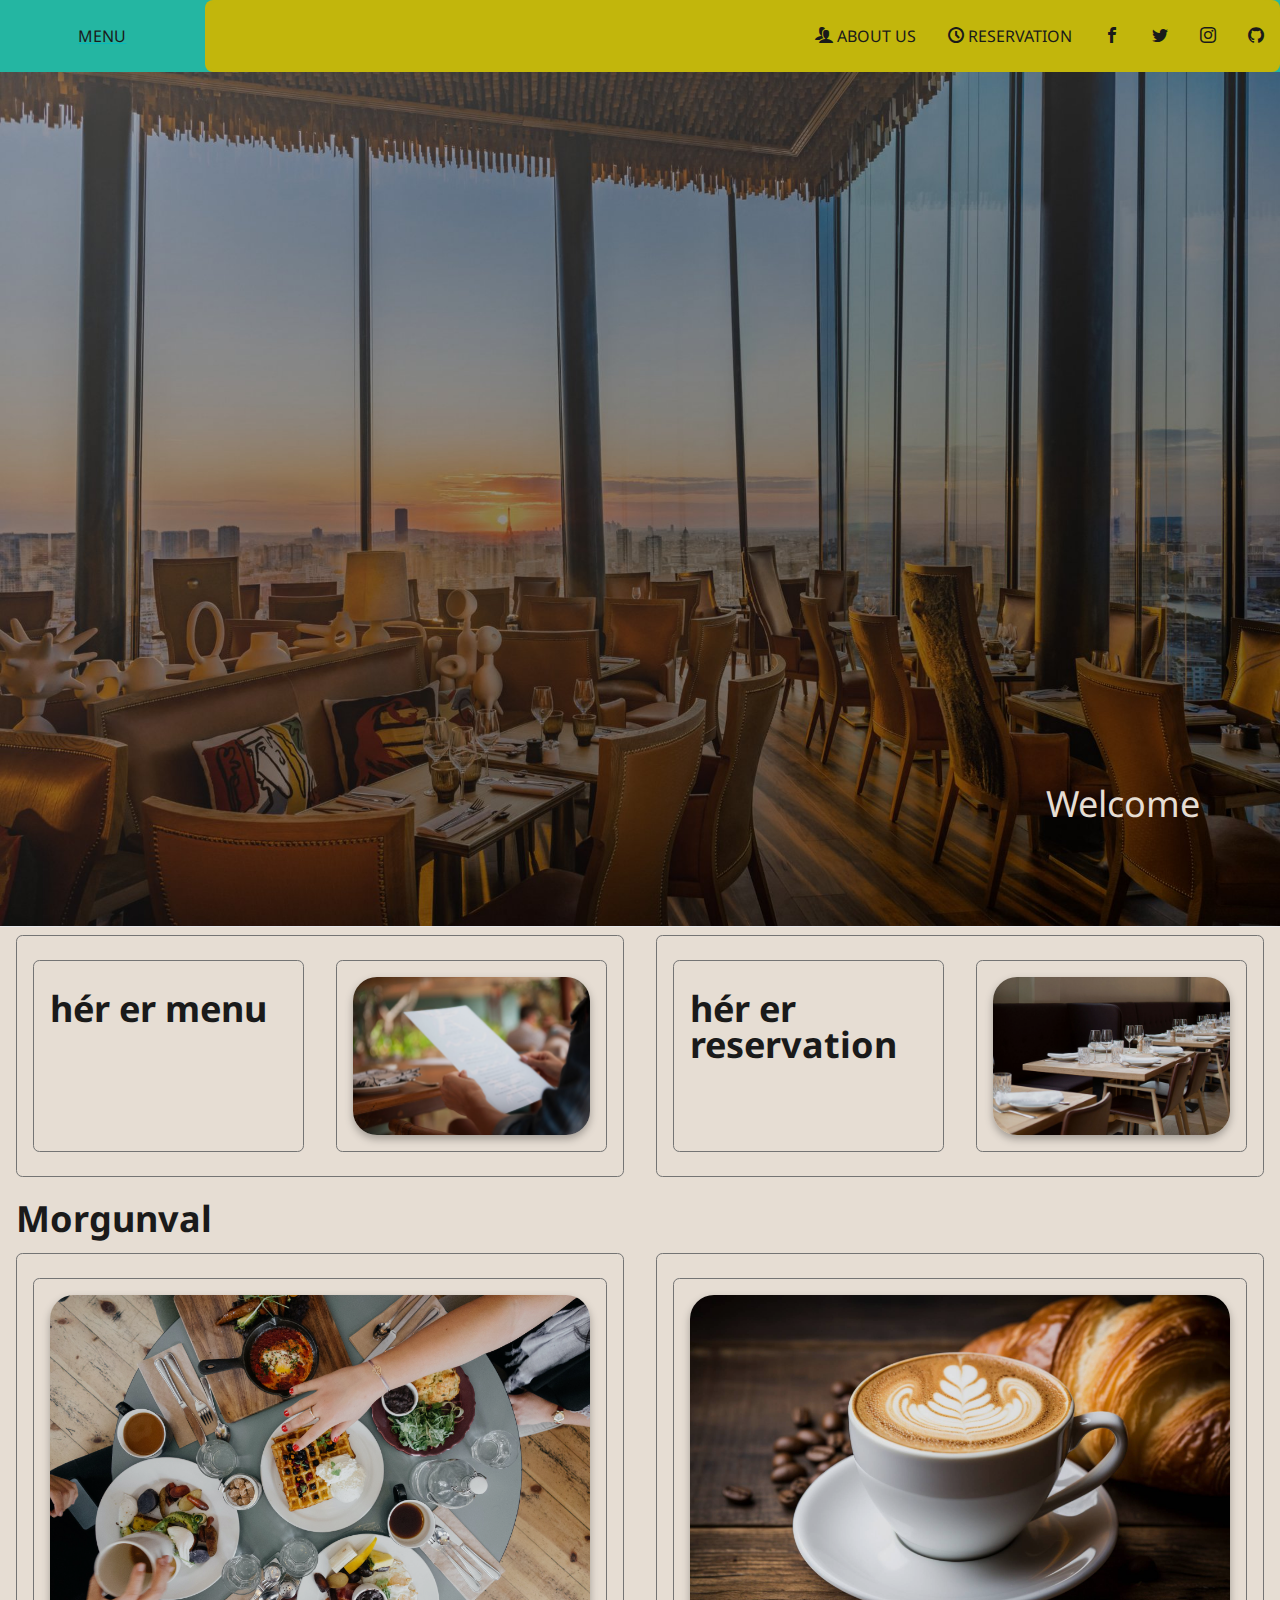
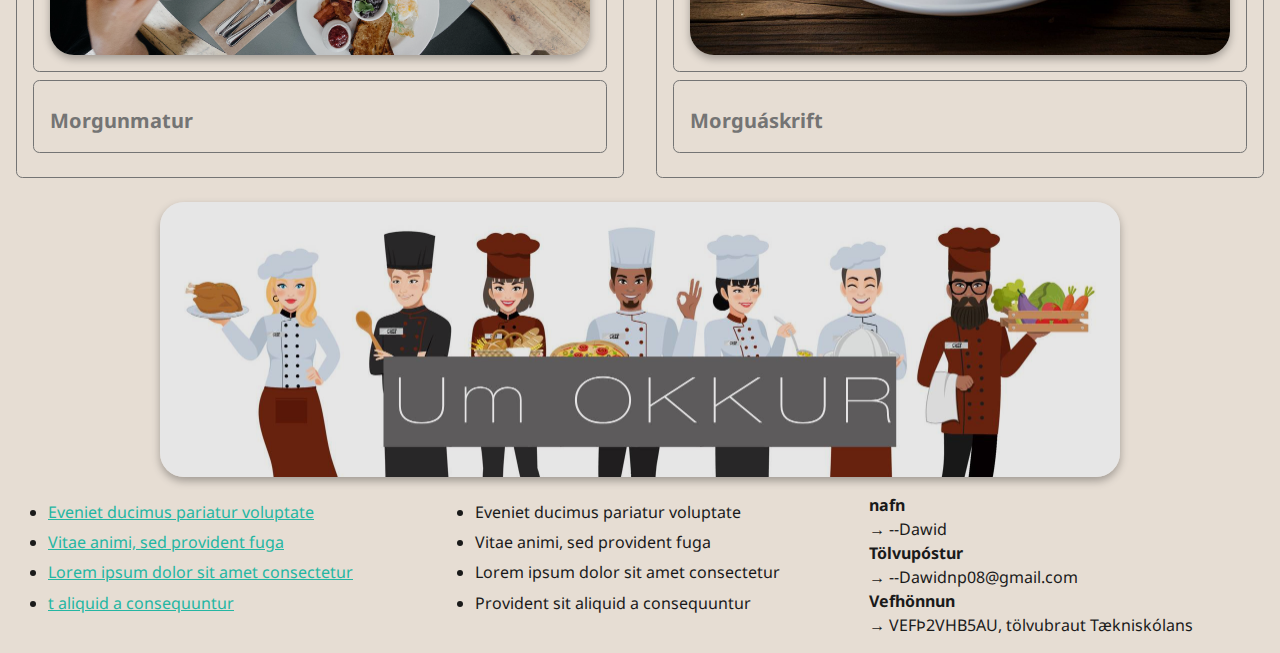
<file: index.html>
<!DOCTYPE html>
<html lang="is">
<head>
    <meta charset="UTF-8">
    <meta name="viewport" content="width=device-width, initial-scale=1.0">
    <meta name="description" content="HTML og CSS grunnur">
    <meta name="author" content="Dawid Norbert Piecha">
    <title>Verkefni 7 veitingastaður</title>
    <link rel="preconnect" href="https://fonts.googleapis.com">
    <link rel="preconnect" href="https://fonts.gstatic.com" crossorigin>
    <link href="https://fonts.googleapis.com/css2?family=Noto+Sans:ital,wght@0,200;0,400;0,600;0,800;1,200;1,400;1,600;1,800&display=swap" rel="stylesheet">
    <link rel="stylesheet" href="css/css_all/new.css">
    <link rel="stylesheet" href="css/css_all/grid.css">
    <link rel="stylesheet" href="css/css_all/custom.css">
    <link rel="stylesheet" href="css/css_all/table.css">
    <link rel="stylesheet" href="css/css_all/form.css">
    <link rel="stylesheet" href="css/css_all/popup.css">
    <link rel="stylesheet" href="css/css_all/spjallbox.css">
    <link rel="stylesheet" href="css/css_all/icon.css">
    <link rel="stylesheet" href="css/css_all/animation.css">
    <link rel="stylesheet" href="css/css_all/menu.css">
    <link rel="icon" type="image/svg" href="images/rwd-icon.svg">
    <link rel="stylesheet" href="css/css_index/mynd.css"> 
    <link rel="stylesheet" href="css/css_index/grid.css">
    <link rel="stylesheet" href="css/css_index/menu.css">
</head>
<body>
  <section class="menuBg">
    <a href="index.html"><p>Menu</p></a>
    <nav class="topnav">
      <input type="checkbox" id="toggle">
      <label for="toggle">&#9776;</label>
      <section class="topmenu">
          <a href="umokkur.html"><span class="icon-users"></span> ABOUT US</a>
          <a href="reservation.html"><span class="icon-clock"></span> RESERVATION</a>
          <section class="socialbutts">
            <a href="https://www.facebook.com/"><span class="icon-facebook"></span></a>
            <a href="https://x.com/"><span class="icon-twitter"></span></a>
            <a href="https://www.instagram.com/"><span class="icon-instagram"></span></a>
            <a href="https://github.com/Dazer210/lokavekefni"><span class="icon-github"></span></a>
          </section>
      </section>
    </nav>
  </section>
  <header class="background">
    <img src="images/TOO_restaurant_Panoramique_vue_Paris_Seine_Tour_Eiffel_2.jpg" alt="mynd" >
    <div >
      <div class="byrja">
        <h1 class="white">Welcome</h1>
      </div>
    </div>
  </header>
  <main>
    <section class="col-2 rammi container">
      <div class="menu col-2 container">
        <div>
          <h1>hér er menu</h1>
        </div>
          <div class="container">
            <a href="matur.html" class="image-container"><img src="images/GettyImages-498595639-5af91a31ba617700362b6c8c.jpg" alt="mynd" class="mynd zoom"></a>
          </div>
      </div>
      <div class="reservation col-2 container">
        <div>
          <h1>hér er reservation</h1>
        </div>
        <div class="container">
          <a href="reservation.html"><img src="images/table.jpg" alt="mynd" class="mynd zoom"></a>
        </div>
      </div>
    </section>
    <h1 class="container">Morgunval</h1>
    <section class="col-2 rammi container">
      <div class=" morgunmatur">
        <div>
          <a href="mogun_matur.html"><img src="images/Ipswich-Blog-1-.jpg" alt="mynd" class="mynd zoom"></a>
        </div>
        <div>
          <h4>Morgunmatur</h4>
        </div>
      </div>
      <div class=" morgunárskrift">
        <div>
          <a href="morgun_arskrift.html"><img src="images/busy-european-cafe-scene-with-latte-art-and-readin.jpg" alt="mynd" class="mynd zoom"></a>
        </div>
        <div>
          <h4>Morguáskrift</h4>
        </div>
      </div>
    </section >
    <section class="col-1 big_container">
        <div>
          <a href="umokkur.html"><img src="images/group-of-diverse-chef-team-international-cooking-worker-service-characters-standing-together-in-uniform-cartoon-character-vector.jpg" alt="chef" class="zoom mynd"></a>
        </div>
      </div>
    </section>
  </main>
  <footer class="container col-3">
    <nav>
      <ul>
        <li> <a href="#">Eveniet ducimus pariatur voluptate</li></a>
        <li><a href="#">Vitae animi, sed provident fuga</li></a>
        <li><a href="#">Lorem ipsum dolor sit amet consectetur</li></a>
        <li><a href="#">t aliquid a consequuntur</li></a>
      </ul>
    </nav>
    <nav>
      <ul>
        <li>Eveniet ducimus pariatur voluptate</li>
        <li>Vitae animi, sed provident fuga</li>
        <li>Lorem ipsum dolor sit amet consectetur</li>
        <li>Provident sit aliquid a consequuntur</li>
      </ul>
    </nav>
    <dl>              <!--Description list -->
      <dt>nafn</dt>
        <dd>--Dawid</dd>
      <dt>Tölvupóstur</dt>
        <dd>--Dawidnp08@gmail.com</dd>
      <dt>Vefhönnun</dt>
        <dd>VEFÞ2VHB5AU, tölvubraut Tækniskólans</dd>
    </dl>
</footer>
</body>
</html>
</file>
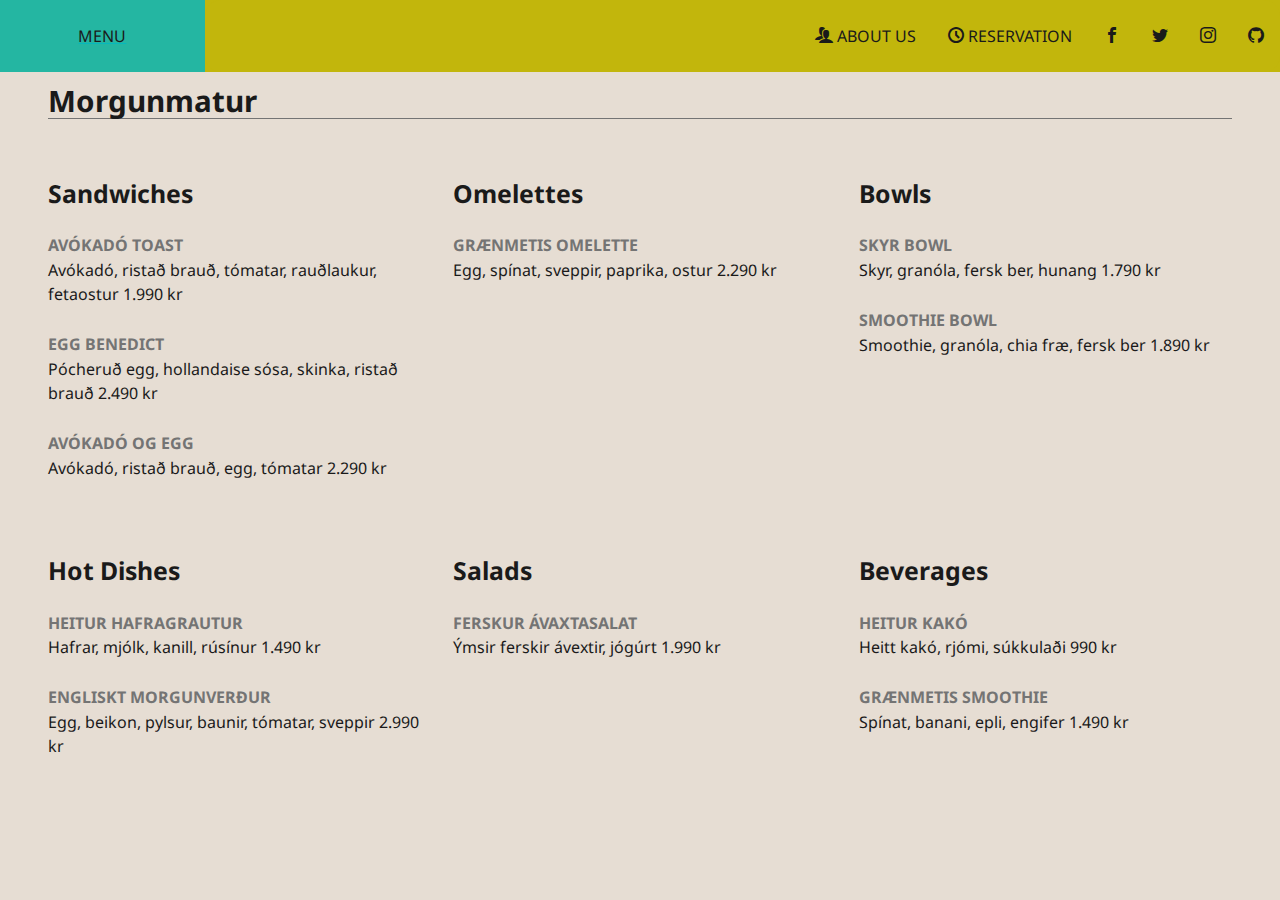
<file: mogun_matur.html>
<!DOCTYPE html>
<html lang="is">
<head>
    <meta charset="UTF-8">
    <meta name="viewport" content="width=device-width, initial-scale=1.0">
    <meta name="description" content="HTML og CSS grunnur">
    <meta name="author" content="Dawid Norbert Piecha">
    <title>Verkefni 7 veitingastaður</title>
    <link rel="preconnect" href="https://fonts.googleapis.com">
    <link rel="preconnect" href="https://fonts.gstatic.com" crossorigin>
    <link href="https://fonts.googleapis.com/css2?family=Noto+Sans:ital,wght@0,200;0,400;0,600;0,800;1,200;1,400;1,600;1,800&display=swap" rel="stylesheet">
    <link rel="stylesheet" href="css/css_all/new.css">
    <link rel="stylesheet" href="css/css_all/grid.css">
    <link rel="stylesheet" href="css/css_all/custom.css">
    <link rel="stylesheet" href="css/css_all/table.css">
    <link rel="stylesheet" href="css/css_all/form.css">
    <link rel="stylesheet" href="css/css_all/popup.css">
    <link rel="stylesheet" href="css/css_all/spjallbox.css">
    <link rel="stylesheet" href="css/css_all/icon.css">
    <link rel="icon" type="image/svg" href="images/rwd-icon.svg">
    <link rel="stylesheet" href="css/css_all/animation.css">
    <link rel="stylesheet" href="css/css_all/menu.css">
    <link rel="stylesheet" href="css/css_morgun-matur/grid.css">
</head>
<body>
  <section class="menuBg">
    <a href="index.html"><p>Menu</p></a>
    <nav class="topnav">
      <input type="checkbox" id="toggle">
      <label for="toggle">&#9776;</label>
      <section class="topmenu">
        <a href="umokkur.html"><span class="icon-users"></span> ABOUT US</a>
        <a href="reservation.html"><span class="icon-clock"></span> RESERVATION</a>
        <section class="socialbutts">
          <a href="https://www.facebook.com/"><span class="icon-facebook"></span></a>
          <a href="https://x.com/"><span class="icon-twitter"></span></a>
          <a href="https://www.instagram.com/"><span class="icon-instagram"></span></a>
          <a href="https://github.com/Dazer210/lokavekefni"><span class="icon-github"></span></a>
          </section>
      </section>
    </nav>
  </section>
  <main>
    <h2>Morgunmatur</h2>
    <section class="col-3">
      <div>
        <h3>Sandwiches</h3>
        <p>
          <h5>AVÓKADÓ TOAST</h5>
          Avókadó, ristað brauð, tómatar, rauðlaukur, fetaostur
          1.990 kr
        </p>
        <p>
          <h5>EGG BENEDICT</h5>
          Pócheruð egg, hollandaise sósa, skinka, ristað brauð
          2.490 kr
        </p>
        <p>
          <h5>AVÓKADÓ OG EGG</h5>
          Avókadó, ristað brauð, egg, tómatar
          2.290 kr
        </p>
      </div>
      <div>
        <h3>Omelettes</h3>
        <p>
          <h5>GRÆNMETIS OMELETTE</h5>
          Egg, spínat, sveppir, paprika, ostur
          2.290 kr
        </p>
      </div>
      <div>
        <h3>Bowls</h3>
        <p>
          <h5>SKYR BOWL</h5>
          Skyr, granóla, fersk ber, hunang
          1.790 kr
        </p>
        <p>
          <h5>SMOOTHIE BOWL</h5>
          Smoothie, granóla, chia fræ, fersk ber
          1.890 kr
        </p>
      </div>
    </section>
    <section class="col-3">
      <div>
        <h3>Hot Dishes</h3>
        <p>
          <h5>HEITUR HAFRAGRAUTUR</h5>
          Hafrar, mjólk, kanill, rúsínur
          1.490 kr
        </p>
        <p>
          <h5>ENGLISKT MORGUNVERÐUR</h5>
          Egg, beikon, pylsur, baunir, tómatar, sveppir
          2.990 kr
        </p>
      </div>
      <div>
        <h3>Salads</h3>
        <p>
          <h5>FERSKUR ÁVAXTASALAT</h5>
          Ýmsir ferskir ávextir, jógúrt
          1.990 kr
        </p>
      </div>
      <div>
        <h3>Beverages</h3>
        <p>
          <h5>HEITUR KAKÓ</h5>
          Heitt kakó, rjómi, súkkulaði
          990 kr
        </p>
        <p>
          <h5>GRÆNMETIS SMOOTHIE</h5>
          Spínat, banani, epli, engifer
          1.490 kr
        </p>
      </div>
    </section>
  </main>
</body>
</html>
</file>
<file: css/css_all/new.css>
:root {
	--nc-font-sans: 'Noto Sans', sans-serif; /*leturgerð sótt af fonts.google.com */
	/*--nc-font-sans: 'Inter', -apple-system, BlinkMacSystemFont, 'Segoe UI', Roboto, Oxygen, Ubuntu, Cantarell, 'Open Sans', 'Helvetica Neue', sans-serif, "Apple Color Emoji", "Segoe UI Emoji", "Segoe UI Symbol";*/
	--nc-font-mono: Consolas, monaco, 'Ubuntu Mono', 'Liberation Mono', 'Courier New', Courier, monospace;

	/* Light theme */
	--nc-tx-1: #747474;	/* H1-H6 */
	--nc-tx-2: #1A1A1A;	/* Body text */
	--nc-tx-3: #e6ddd3;	/* aditional for title*/
	--nc-bg-1: #e6ddd3; 	/* Bakgrunnur 1 */
	--nc-bg-2: #65aaaf;	/* Bakgrunnur 2 */
	--nc-bg-3: #E5E7EB;	/* Bakgrunnur 3 (border line form, ofl)*/
	--nc-lk-1: rgb(36, 182, 162);;	/* A tengill (link) */
	--nc-lk-2: rgb(5, 184, 188);;	/* A tengill (hover) */
	--nc-lk-tx: #000000;	/* Button + input type */
	--nc-ac-1: #79FFE1;	/* Bakgrunnur selection + mark */
	--nc-ac-tx: #0C4047;	/* Selection + mark*/
	--blue-bg: rgb(0, 180, 183);
	--yellow-bg: #c2b60c;
	--trans50-bg: rgb(255,255,255, .5) ;
	--red-bg: rgb(255 79 105);

	/* Dark theme */
	--nc-d-tx-1: #ffffff;
	--nc-d-tx-2: #eeeeee;
	--nc-d-bg-1: #4b4b4b;
	--nc-d-bg-2: #424242;
	--nc-d-bg-3: #333333;
	--nc-d-lk-1: rgb(6, 113, 115);
	--nc-d-lk-2: rgb(6, 130, 132);
	--nc-d-lk-tx: #000000;
	--nc-d-ac-1: #7928CA;
	--nc-d-ac-tx: #FFFFFF;
	--blue-d-bg: rgb(0, 109, 211);
	--yellow-d-bg: #9a9a00;
	--trans-50-d-bg: rgb(0,0,0, .5) ;
}

@media (prefers-color-scheme: dark) {
	:root {
		--nc-tx-1: var(--nc-d-tx-1);
		--nc-tx-2: var(--nc-d-tx-2);
		--nc-tx-3: var(--nc-d-tx-2);
		--nc-bg-1: var(--nc-d-bg-1);
		--nc-bg-2: var(--nc-d-bg-2);
		--nc-bg-3: var(--nc-d-bg-3);
		--nc-lk-1: var(--nc-d-lk-1);
		--nc-lk-2: var(--nc-d-lk-2);
		--nc-lk-tx: var(--nc--dlk-tx);
		--nc-ac-1: var(--nc-d-ac-1);
		--nc-ac-tx: var(--nc--dac-tx);
		--blue-bg: var(--blue-d-bg);
		--yellow-bg: var(--yellow-d-bg);
		--trans50-bg:var(--trans-50-d-bg)
	}
}

* {
	/* Reset margins and padding */
	margin: 0;
	padding: 0;
}

address,
area,
article,
aside,
audio,
blockquote,
datalist,
details,
dl,
fieldset,
figure,
form,
input,
iframe,
img,
meter,
nav,
ol,
optgroup,
option,
output,
p,
pre,
progress,
ruby,
section,
table,
textarea,
ul,
video {
	/* Margins for most elements */
	margin-bottom: 1rem;
}

html,input,select,button {
	/* Set body font family and some finicky elements */
	font-family: var(--nc-font-sans);
}

body {
	/* Center body in page 
	margin: 0 auto;
	max-width: 750px;
	padding: 2rem;
	border-radius: 6px;
	overflow-x: hidden;
	word-break: break-word;
	overflow-wrap: break-word;*/
	background: var(--nc-bg-1);

	/* Main body text */
	color: var(--nc-tx-2);
	font-size: 1rem;
	line-height: 1.5;
}

::selection {
	/* Set background color for selected text */
	background: var(--nc-ac-1);
	color: var(--nc-ac-tx);
}
h1.white {
	color: var(--nc-tx-3);
}
h1,h2,h3,h4,h5,h6 {
	line-height: 1;
	color: var(--nc-tx-1);
	padding-top: .875rem;
}

h1,
h2,
h3 {
	color: var(--nc-tx-2);
	padding-bottom: 2px;
	margin-bottom: 8px;
	/*border-bottom: 1px solid var(--nc-bg-2);*/
}

h4,
h5,
h6 {
	margin-bottom: .3rem;
}

h1 {
	font-size: 2.25rem;
}

h2 {
	font-size: 1.85rem;
}

h3 {
	font-size: 1.55rem;
}

h4 {
	font-size: 1.25rem;
}

h5 {
	font-size: 1rem; /* ath */
}

h6 {
	font-size: .875rem;
}

a {
	color: var(--nc-lk-1);
}

a:hover {
	color: var(--nc-lk-2);
}

abbr:hover {
	/* Set the '?' cursor while hovering an abbreviation */
	cursor: help;
}

blockquote {
	padding: 1.5rem;
	background: var(--nc-bg-2);
	border-left: 5px solid var(--nc-bg-3);
}

abbr {
	cursor: help;
}

blockquote *:last-child {
	padding-bottom: 0;
	margin-bottom: 0;
}





a img {
	margin-bottom: 0px;
}

code,
pre,
kbd,
samp {
	/* Set the font family for monospaced elements */
	font-family: var(--nc-font-mono);
}

code,
samp,
kbd,
pre {
	/* The main preformatted style. This is changed slightly across different cases. */
	background: var(--nc-bg-2);
	border: 1px solid var(--nc-bg-3);
	border-radius: 4px;
	padding: 3px 6px;
	/* ↓ font-size is relative to containing element, so it scales for titles*/
	font-size: 0.9em;
}

kbd {
	/* Makes the kbd element look like a keyboard key */
	border-bottom: 3px solid var(--nc-bg-3);
}

pre {
	padding: 1rem 1.4rem;
	max-width: 100%;
	overflow: auto;
}

pre code {
	/* When <code> is in a <pre>, reset it's formatting to blend in */
	background: inherit;
	font-size: inherit;
	color: inherit;
	border: 0;
	padding: 0;
	margin: 0;
}

code pre {
	/* When <pre> is in a <code>, reset it's formatting to blend in */
	display: inline;
	background: inherit;
	font-size: inherit;
	color: inherit;
	border: 0;
	padding: 0;
	margin: 0;
}

details {
	/* Make the <details> look more "clickable" */
	padding: .6rem 1rem;
	background: var(--nc-bg-2);
	border: 1px solid var(--nc-bg-3);
	border-radius: 4px;
}

summary {
	/* Makes the <summary> look more like a "clickable" link with the pointer cursor */
	cursor: pointer;
	font-weight: bold;
}

details[open] {
	/* Adjust the <details> padding while open */
	padding-bottom: .75rem;
}

details[open] summary {
	/* Adjust the <details> padding while open */
	margin-bottom: 6px;
}

details[open]>*:last-child {
	/* Resets the bottom margin of the last element in the <details> while <details> is opened. This prevents double margins/paddings. */
	margin-bottom: 0;
}

dt {
	font-weight: bold;
}

dd::before {
	/* Add an arrow to data table definitions */
	content: '→ ';
}

hr {
	/* Reset the border of the <hr> separator, then set a better line */
	border: 0;
	border-bottom: 1px solid var(--nc-bg-3);
	margin: 1rem auto;
}



table {
	/* border-collapse sets the table's elements to share borders, rather than floating as separate "boxes". */
	border-collapse: collapse;
	width: 100%
}

td,
th {
	border: 1px solid var(--nc-bg-3);
	text-align: left;
	padding: .5rem;
}

th {
	background: var(--nc-bg-2);
}

tr:nth-child(even) {
	/* Set every other cell slightly darker. Improves readability. */
	background: var(--nc-bg-2);
}

table caption {
	font-weight: bold;
	margin-bottom: .5rem;
}

textarea {
	/* Don't let the <textarea> extend off the screen naturally or when dragged by the user */
	max-width: 100%;
}

ol,
ul {
	/* Replace the browser default padding */
	padding-left: 2rem;
}

li {
	margin-top: .4rem;
}

ul ul,
ol ul,
ul ol,
ol ol {
	margin-bottom: 0;
}

mark {
	padding: 3px 6px;
	background: var(--nc-ac-1);
	color: var(--nc-ac-tx);
}



img {
	max-width: 100%;
}
</file>
<file: css/css_all/grid.css>
.container,
.container footer{
    padding: 0 1rem;
}

.col-1, 
.col-2,
.col-3,
.col-4,
.col-5,
.col-6{
    display: grid;
}

.rammi div {
    border: 1px solid var(--nc-tx-1);
    padding: 1rem;
    margin: .5rem 0 ;
    border-radius: .4rem;
}

@media screen and (min-width:48rem) {
    .container{
        padding: 0 1rem;
    }
    .col-2,
    .col-4,
    .col-6 {
        grid-template-columns: 1fr 1fr;
        gap: 1rem;
    }
    .col-3 {
        grid-template-columns: repeat(3, 1fr);
        gap: 1rem;
    }
}
@media screen and (min-width:60rem) {
    .col-2,
    .col-3{
        gap: 2rem;
    }
    .col-4 {
        grid-template-columns: repeat(4, 1fr);
        gap: 2rem;
    }
    .col-5 {
        grid-template-columns: repeat(5, 1fr);
        gap: 2rem;
    }
    .col-6 {
        grid-template-columns: repeat(6, 1fr);
        gap: 2rem;
    }
}
@media screen and (min-width:80rem) {
    container{
        max-width: 80rem
    }
}
@media screen and (min-width:100rem) {
    
}
</file>
<file: css/css_all/custom.css>
.bannerBg{
    background-color: var(--blue-bg);
}
.logo {
    margin: auto;

}
center,
.value {
    text-align: center;
}
.value h1 {
    background: var(--yellow-bg);
    width: 100px;
    height: 80px;
    border-radius: 50%;
    display: flex;
    align-items: center;
    justify-content: center;  
    font-weight: bold; 
    margin: 20px auto; 
    color: #FFFFFF; 
}

header h1 {
    font-weight: 400;
    text-align: right;
}
header {
	background: var(--nc-bg-1);
	border-bottom: 1px solid var(--nc-bg-3);

}

header h1,
header h2,
header h3 {
	padding-bottom: 0;
	border-bottom: 0;
}

header > *:first-child {
	margin-bottom: 0rem;
    padding-bottom: 0rem;
}

header > *:last-child {
	margin-bottom: 0;
    padding-bottom: 9rem;
}

.headerlogo {
    margin: auto;
    text-align: center;
}
.logo {
    font-size:4rem;
    margin: auto;
    padding-top: 5rem;
    color: var(--red-bg);
}
@media screen and (min-width:60rem){
    header > *:first-child {
        margin-bottom: auto;
    }    
}
@media screen and (min-width:80rem){
    header > *:first-child {
        margin-bottom: auto;
    }   
    header > *:last-child {
        margin-bottom: -3rem;
    }
}
</file>
<file: css/css_all/table.css>
table {
	/* border-collapse sets the table's elements to share borders, rather than floating as separate "boxes". */
	border-collapse: collapse;
	width: 100%
}

td,
th {
	border: 1px solid var(--nc-bg-3);
	text-align: left;
	padding: .5rem;
}

th {
	background: var(--nc-bg-2);
}

tr:nth-child(even) {
	/* Set every other cell slightly darker. Improves readability. */
	background: var(--trans50-bg);
}

table caption {
	font-weight: bold;
	margin: 1rem 0 .5rem 0;
}

textarea {
    max-width: 100%;
}
tfoot tr{
  width: 100%;
}
tfoot th{
  min-width: 3rem;
  text-align: center;
}
table button{
  border-color: var(--yellow-bg);
}
@media screen and (max-width: 600px) {
    table thead {
      border: none;
      clip: rect(0 0 0 0);
      height: 1px;
      margin: -1px;
      overflow: hidden;
      padding: 0;
      position: absolute;
      width: 1px;
    }
    
    table tr {
      border-bottom: 3px solid #ddd;
      display: block;
    }
    
    table td {
      border-bottom: 1px solid #ddd;
      display: block;
      text-align: right;
    }
    
    table td::before {
      content: attr(data-label);
      float: left;
      font-weight: 600;
    }
  }
</file>
<file: css/css_all/popup.css>
.overlay {
    position: fixed;
    top: 0;
    bottom: 0;
    left: 0;
    right: 0;
    background: rgba(0, 0, 0, 0.7);
    transition: opacity 500ms;
    visibility: hidden;
    opacity: 0;
  }
 .overlay:target {
    visibility: visible;
    opacity: 1;
    z-index: 9;
  }
 .popup {
    top: 8rem;
    margin: 2rem auto;
    padding: 1.5rem;
    background: var(--nc-bg-1);
    border-radius: 5px;
    max-width: 37.5rem;
    position: relative;
    transition: all 5s ease-in-out;
    
  }
  
 .popup .close {
    position: absolute;
    top: 20px;
    right: 30px;
    transition: all 200ms;
    font-size: 2rem;
    font-weight: bold;
    text-decoration: none;
    color: var(--red-bg);
 }
 .popup .close:hover {
    color: #06D85F;
 }
 .popup .content {
    overflow: auto;
 }
  
 @media screen and (min-width: 37.5rem){
    .popup{
      margin: 2rem auto;
    }
 }
</file>
<file: css/css_all/spjallbox.css>
.lowfooter{
    margin: 0;
}
#toggle2{
    display: none;
}
.lowchat{
    margin: 1rem;
    position: fixed;
    width: 70%;
    bottom: 2rem;
    right: -80rem;
    z-index: 9;
    transition: all .5s ease;
    background-color: var(--nc-lk-1);
    border-radius: 1rem;
}
.lowfooter a{
    display: block;
    text-align: center;
    padding: .5rem 1rem;
    text-decoration: none;
    color: var(--nc-tx-2);
    border-bottom: 1px solid var(--nc-lk-1);
}
.lowfooter label:hover,
.lowfooter label:active{
    background-color: var(--red-bg);
} 
.lowfooter label{
    position: fixed;
    bottom: 1rem;
    right: 1rem;
    
    border: 1px solid var(--nc-tx-2);
    border-radius: .2rem;
    border-radius: 50%;
    width: 40px;
    height: 40px;
    display: flex;
    align-items: center;
    justify-content: center;
    background: var(--yellow-bg);
    
}
#toggle2:checked ~ .lowchat{
    right: 1.5rem;
    transition: all .5s ease;
}
.spjall{
    margin: 1rem;
	padding: 2rem;
	border: 1px solid var(--nc-bg-3);
	border-radius: 4px;
}
@media screen and (min-width:60rem) {
    .lowchat{
        width: 30%;
    }
}
@media screen and (max-width:80rem) {
    .lowchat{
        width: 55%;
    }
}
</file>
<file: css/css_all/icon.css>
@font-face {
  font-family: 'icomoon';
  src:  url('fonts/icomoon.eot?ospt5r');
  src:  url('fonts/icomoon.eot?ospt5r#iefix') format('embedded-opentype'),
    url('fonts/icomoon.ttf?ospt5r') format('truetype'),
    url('fonts/icomoon.woff?ospt5r') format('woff'),
    url('fonts/icomoon.svg?ospt5r#icomoon') format('svg');
  font-weight: normal;
  font-style: normal;
  font-display: block;
}

[class^="icon-"], [class*=" icon-"] {
  
  font-family: 'icomoon' !important;
  
  font-style: normal;
  font-weight: normal;
  font-variant: normal;
  text-transform: none;
  line-height: 1;

  /* Better Font Rendering =========== */
  -webkit-font-smoothing: antialiased;
  -moz-osx-font-smoothing: grayscale;
}

.icon-LOGO:before {
  content: "\e903";
}
.icon-alien-svgrepo-com:before {
  content: "\e901";
}
.icon-alien-svgrepo-com1:before {
  content: "\e902";
}
.icon-home:before {
  content: "\e900";
}
.icon-file-picture:before {
  content: "\e927";
}
.icon-folder-download:before {
  content: "\e933";
}
.icon-folder-upload:before {
  content: "\e934";
}
.icon-price-tag:before {
  content: "\e935";
}
.icon-coin-euro:before {
  content: "\e93c";
}
.icon-envelop:before {
  content: "\e945";
}
.icon-location:before {
  content: "\e947";
}
.icon-clock:before {
  content: "\e94e";
}
.icon-bubbles:before {
  content: "\e96c";
}
.icon-users:before {
  content: "\e972";
}
.icon-enlarge2:before {
  content: "\e98b";
}
.icon-shrink2:before {
  content: "\e98c";
}
.icon-lock:before {
  content: "\e98f";
}
.icon-unlocked:before {
  content: "\e990";
}
.icon-airplane:before {
  content: "\e9af";
}
.icon-sphere:before {
  content: "\e9c9";
}
.icon-earth:before {
  content: "\e9ca";
}
.icon-play3:before {
  content: "\ea1c";
}
.icon-pause2:before {
  content: "\ea1d";
}
.icon-mail3:before {
  content: "\ea85";
}
.icon-facebook:before {
  content: "\ea90";
}
.icon-instagram:before {
  content: "\ea92";
}
.icon-twitter:before {
  content: "\ea96";
}
.icon-youtube:before {
  content: "\ea9d";
}
.icon-github:before {
  content: "\eab0";
}
.icon-tux:before {
  content: "\eabd";
}
</file>
<file: css/css_all/animation.css>
@-webkit-keyframes bounce {
    from,
    20%,
    53%,
    to {
      -webkit-animation-timing-function: cubic-bezier(0.215, 0.61, 0.355, 1);
      animation-timing-function: cubic-bezier(0.215, 0.61, 0.355, 1);
      -webkit-transform: translate3d(0, 0, 0);
      transform: translate3d(0, 0, 0);
    }
  
    40%,
    43% {
      -webkit-animation-timing-function: cubic-bezier(0.755, 0.05, 0.855, 0.06);
      animation-timing-function: cubic-bezier(0.755, 0.05, 0.855, 0.06);
      -webkit-transform: translate3d(0, -30px, 0) scaleY(1.1);
      transform: translate3d(0, -30px, 0) scaleY(1.1);
    }
  
    70% {
      -webkit-animation-timing-function: cubic-bezier(0.755, 0.05, 0.855, 0.06);
      animation-timing-function: cubic-bezier(0.755, 0.05, 0.855, 0.06);
      -webkit-transform: translate3d(0, -15px, 0) scaleY(1.05);
      transform: translate3d(0, -15px, 0) scaleY(1.05);
    }
  
    80% {
      -webkit-transition-timing-function: cubic-bezier(0.215, 0.61, 0.355, 1);
      transition-timing-function: cubic-bezier(0.215, 0.61, 0.355, 1);
      -webkit-transform: translate3d(0, 0, 0) scaleY(0.95);
      transform: translate3d(0, 0, 0) scaleY(0.95);
    }
  
    90% {
      -webkit-transform: translate3d(0, -4px, 0) scaleY(1.02);
      transform: translate3d(0, -4px, 0) scaleY(1.02);
    } 
  }
  @keyframes bounce {
    from,
    20%,
    53%,
    to {
      -webkit-animation-timing-function: cubic-bezier(0.215, 0.61, 0.355, 1);
      animation-timing-function: cubic-bezier(0.215, 0.61, 0.355, 1);
      -webkit-transform: translate3d(0, 0, 0);
      transform: translate3d(0, 0, 0);
    }
  
    40%,
    43% {
      -webkit-animation-timing-function: cubic-bezier(0.755, 0.05, 0.855, 0.06);
      animation-timing-function: cubic-bezier(0.755, 0.05, 0.855, 0.06);
      -webkit-transform: translate3d(0, -30px, 0) scaleY(1.1);
      transform: translate3d(0, -30px, 0) scaleY(1.1);
    }
  
    70% {
      -webkit-animation-timing-function: cubic-bezier(0.755, 0.05, 0.855, 0.06);
      animation-timing-function: cubic-bezier(0.755, 0.05, 0.855, 0.06);
      -webkit-transform: translate3d(0, -15px, 0) scaleY(1.05);
      transform: translate3d(0, -15px, 0) scaleY(1.05);
    }
  
    80% {
      -webkit-transition-timing-function: cubic-bezier(0.215, 0.61, 0.355, 1);
      transition-timing-function: cubic-bezier(0.215, 0.61, 0.355, 1);
      -webkit-transform: translate3d(0, 0, 0) scaleY(0.95);
      transform: translate3d(0, 0, 0) scaleY(0.95);
    }
  
    90% {
      -webkit-transform: translate3d(0, -4px, 0) scaleY(1.02);
      transform: translate3d(0, -4px, 0) scaleY(1.02);
    }
  }
  .animate__bounce {
    -webkit-animation-name: bounce;
    animation-name: bounce;
    -webkit-transform-origin: center bottom;
    transform-origin: center bottom;
    animation-duration: 1s;
    animation-delay: 1s;
    animation-iteration-count: 2;
  }
/*----------Flash-----------------*/
  .animate__flash {
    -webkit-animation-name: flash;
    animation-name: flash;
  }
  /* originally authored by Nick Pettit - https://github.com/nickpettit/glide */
  @-webkit-keyframes pulse {
    from {
      -webkit-transform: scale3d(1, 1, 1);
      transform: scale3d(1, 1, 1);
    }
  
    50% {
      -webkit-transform: scale3d(1.05, 1.05, 1.05);
      transform: scale3d(1.05, 1.05, 1.05);
    }
  
    to {
      -webkit-transform: scale3d(1, 1, 1);
      transform: scale3d(1, 1, 1);
    }
  }
  @keyframes pulse {
    from {
      -webkit-transform: scale3d(1, 1, 1);
      transform: scale3d(1, 1, 1);
    }
  
    50% {
      -webkit-transform: scale3d(1.05, 1.05, 1.05);
      transform: scale3d(1.05, 1.05, 1.05);
    }
  
    to {
      -webkit-transform: scale3d(1, 1, 1);
      transform: scale3d(1, 1, 1);
    }
  }
  .animate__pulse {
    -webkit-animation-name: pulse;
    animation-name: pulse;
    -webkit-animation-timing-function: ease-in-out;
    animation-timing-function: ease-in-out;
    animation-duration: 1s;
    animation-delay: 10s;
    animation-iteration-count: 2;
  }
  /*----------lightspeedinRight-----------------*/
  @-webkit-keyframes lightSpeedInRight {
    from {
      -webkit-transform: translate3d(100%, 0, 0) skewX(-30deg);
      transform: translate3d(100%, 0, 0) skewX(-30deg);
      opacity: 0;
    }
  
    60% {
      -webkit-transform: skewX(20deg);
      transform: skewX(20deg);
      opacity: 1;
    }
  
    80% {
      -webkit-transform: skewX(-5deg);
      transform: skewX(-5deg);
    }
  
    to {
      -webkit-transform: translate3d(0, 0, 0);
      transform: translate3d(0, 0, 0);
    }
  }
  @keyframes lightSpeedInRight {
    from {
      -webkit-transform: translate3d(100%, 0, 0) skewX(-30deg);
      transform: translate3d(100%, 0, 0) skewX(-30deg);
      opacity: 0;
    }
  
    60% {
      -webkit-transform: skewX(20deg);
      transform: skewX(20deg);
      opacity: 1;
    }
  
    80% {
      -webkit-transform: skewX(-5deg);
      transform: skewX(-5deg);
    }
  
    to {
      -webkit-transform: translate3d(0, 0, 0);
      transform: translate3d(0, 0, 0);
    }
  }
  .animate__lightSpeedInRight {
    -webkit-animation-name: lightSpeedInRight;
    animation-name: lightSpeedInRight;
    -webkit-animation-timing-function: ease-out;
    animation-timing-function: ease-out;
    animation-duration: 1s;
    animation-delay: .3s;
    animation-iteration-count: 1;
  }
  @-webkit-keyframes shakeX {
    from,
    to {
      -webkit-transform: translate3d(0, 0, 0);
      transform: translate3d(0, 0, 0);
    }
  
    10%,
    30%,
    50%,
    70%,
    90% {
      -webkit-transform: translate3d(-10px, 0, 0);
      transform: translate3d(-10px, 0, 0);
    }
  
    20%,
    40%,
    60%,
    80% {
      -webkit-transform: translate3d(10px, 0, 0);
      transform: translate3d(10px, 0, 0);
    }
  }
  @keyframes shakeX {
    from,
    to {
      -webkit-transform: translate3d(0, 0, 0);
      transform: translate3d(0, 0, 0);
    }
  
    10%,
    30%,
    50%,
    70%,
    90% {
      -webkit-transform: translate3d(-10px, 0, 0);
      transform: translate3d(-10px, 0, 0);
    }
  
    20%,
    40%,
    60%,
    80% {
      -webkit-transform: translate3d(10px, 0, 0);
      transform: translate3d(10px, 0, 0);
    }
  }
  .animate__shakeX:active,
  .schedule__ {
    -webkit-animation-name: shakeX;
    animation-name: shakeX;
    animation-duration: 1s;
    animation-iteration-count: 1;
  }
  .animate__shakeX{
    display: block;
  }
  @keyframes spinner{
    0% {transform: rotate(0deg);}
    100%{transform: rotate(360deg);}
  }
  .spin{
    animation: spinner 5s infinite linear;
  }
  #slideshow {
    height: 10em;
    position: relative;
    overflow: hidden;
  }
  #slideshow > * {
    position: absolute;
    top: 0;
    opacity: 0;
    animation: 12s autoplay2 infinite ease-in-out;
  }
  @keyframes autoplay2{
    0% {bottom: 100%;}
    4%{bottom: 0%;
        opacity: 1;}
    24%{bottom: 0%;}
    28%{bottom: -100%;
        opacity: 0;}
    100%{bottom: -100%;}
  }
  #slideshow > *:nth-child(1) {animation-delay: 0s;}
  #slideshow > *:nth-child(2) {animation-delay: 5s;}
  #slideshow > *:nth-child(3) {animation-delay: 10s;}
  #slideshow > *:nth-child(4) {animation-delay: 15s;}
  @-webkit-keyframes backInDown {
    0% {
      -webkit-transform: translateY(-1200px) scale(0.7);
      transform: translateY(-1200px) scale(0.7);
      opacity: 0.7;
    }
  
    80% {
      -webkit-transform: translateY(0px) scale(0.7);
      transform: translateY(0px) scale(0.7);
      opacity: 0.7;
    }
  
    100% {
      -webkit-transform: scale(1);
      transform: scale(1);
      opacity: 1;
    }
  }
  @keyframes backInDown {
    0% {
      -webkit-transform: translateY(-1200px) scale(0.7);
      transform: translateY(-1200px) scale(0.7);
      opacity: 0.7;
    }
  
    80% {
      -webkit-transform: translateY(0px) scale(0.7);
      transform: translateY(0px) scale(0.7);
      opacity: 0.7;
    }
  
    100% {
      -webkit-transform: scale(1);
      transform: scale(1);
      opacity: 1;
    }
  }
  .animate__backInDown {
    -webkit-animation-name: backInDown;
    animation-name: backInDown;
    -webkit-animation-timing-function: ease-out;
    animation-timing-function: ease-out;
    animation-duration: 1s;
    animation-delay: .3s;
    animation-iteration-count: 1;
  /*-----.animate__backInDown-------*/
  }
</file>
<file: css/css_all/menu.css>
.menuBg{
    background-color: var(--nc-lk-1);
    align-items: center;
}
.menuBg p{
    margin: 0;

    text-align: center;
    text-transform: uppercase;
    background-color: var(--nc-lk-1);
    color: var(--nc-tx-2);
}
.topnav{
    margin: 0;
}
#toggle{
    display: none;
}
.topmenu{
    display: flex;
    flex-flow: column;
    margin: 0;
    position: fixed;
    width: 75%;
    top: 3rem;
    right: -80rem;
    z-index: 9;
    background-color: var(--yellow-bg);
    transition: all .5s ease;
    border-radius: 1rem;
}
.topmenu a{
    display: block;
    text-align: center;
    padding: .5rem 1rem;
    text-decoration: none;
    color: var(--nc-tx-2);
}
.topnav label:hover,
.topnav label:active{
    background-color: var(--red-bg);
}
.topnav label{
    position: fixed;
    top: 1rem;
    right: 1rem;
    padding: 0 .3rem;
    font-size: 1.5rem;
    border: 1px solid var(--nc-tx-2);
    border-radius: .2rem;
}
#toggle:checked ~ .topmenu{
    right: 2.3rem;
    transition: all .5s ease;
} 
.topmenu section{
    margin: 0;
}
.socialbutts {
    display: flex;
    flex-flow: row;
    justify-content: space-around;

}
.socialbutts a{
    padding: .5rem 1rem;
    border: 0;
}
@media screen and (min-width:60rem) {
    
    .menuBg{
        display: grid;
        flex-flow: row;
        grid-template-columns: 1fr 5.25fr;
        background-color: var(--menuBg);
        margin: 0;
        padding: 0;
        background-color: var(--nc-lk-1);
    }
    .menuBg p{
        background-color: transparent;
        padding: 1.5rem 0;
    } 
    .topmenu{
        position: relative;
        top: 0;
        right: 0;
        width: 100%;
        flex-flow: row;
        justify-content: flex-end;
        transition: none;
        padding: 1rem 0;
    }
    .topmenu a{
        border: 0;
    }
    .topnav{
        background-color: var(--yellow-bg);
    }
    .topnav label{
        display: none;
    }
}
</file>
<file: css/css_index/mynd.css>
.zoom {
    transition: transform .2s, filter .2s, box-shadow .2s;
    width: auto;
    height: auto;
    margin: 0 auto;
    filter: brightness(0.9); /* Initial darken effect */
    box-shadow: 0 4px 8px rgba(0, 0, 0, 0.3); /* Initial shadow effect */
}

.zoom:hover {
    -ms-transform: scale(1.2); /* IE 9 */
    -webkit-transform: scale(1.2); /* Safari 3-8 */
    transform: scale(1.2);
    filter: brightness(0.7); /* Darken more on hover */
    box-shadow: 0 8px 16px rgba(0, 0, 0, 0.5); /* Stronger shadow on hover */
}
</file>
<file: css/css_index/grid.css>
.big_container{
    display: grid;
    grid-template-columns: 1fr;
    gap: 1rem;
    padding-bottom: 5rem;
    padding: 0 10rem;
}
@media screen and (max-width:60rem) {
    .big_container{
        padding-bottom: 0rem;
        padding: 0 1rem;
    }
    
}
</file>
<file: css/css_index/menu.css>
.mynd {
    display: flex;
    flex-flow: column;
    justify-content: center;
    align-items: center;
    margin: 0;
    padding: 0;
    font-size: 1.5rem;
    font-weight: bold;
    text-align: center;
    border-radius: 1.5rem;
}
.mynd img{
    width: 100%;
    height: auto;
}
.mynd col-2{
    display: flex;
    flex-flow: row;
    justify-content: space-around;
    align-items: center;
    margin: 0;
    padding: 0;
}
.img{
    width: 100%;
}
.byrja{
    text-align: right;
    margin-right: 5rem;
    margin-top: -10rem;
}
.topnav{
    margin: 0;
    padding: 1rem 0;
    border-radius: .5rem;
}
#toggle{
    display: none;
}
.topmenu a{
    display: block;
    text-align: center;
    padding: .5rem 1rem;
    text-decoration: none;
    color: var(--nc-tx-2);
    border-bottom: 1px solid var(--nc-lk-1);
}
.topnav label:hover,
.topnav label:active{
    background-color: var(--red-bg);
}
.topnav label{
    position: fixed;
    top: 1rem;
    right: 1rem;
    padding: 0 .3rem;
    font-size: 1.5rem;
    border: 1px solid var(--nc-tx-2);
    border-radius: .2rem;
}
#toggle:checked ~ .topmenu{
    right: 2.3rem;
    transition: all .5s ease;
} 
.topmenu section{
    margin: 0;
}
.socialbutts {
    display: flex;
    flex-flow: row;
    justify-content: space-around;

}
.socialbutts a{
    padding: .5rem 1rem;
    border: 0;
}
@media screen and (min-width:60rem) {
    .topmenu{
        position: relative;
        top: 0;
        right: 0;
        width: 100%;
        flex-flow: row;
        justify-content: flex-end;
        transition: none;
    }
    .topmenu a{
        border: 0;
    }
    .topnav{
        text-align: right;
        background-color: var(--yellow-bg);
        padding: 0 0;
    }
    .topnav label{
        display: none;
    }
}
@media screen and (min-width:80rem) {
    .topnav{
        padding: 0 0;
    }
    .byrja{
    text-align: right;
    margin-right: 5rem;
    margin-top: -10rem;
}
}
</file>
<file: css/css_morgun-matur/grid.css>
.center{
    text-align: center;
}
.col-3,
.col-2{
    margin: 3rem;
}
.col-2{
    gap: 6rem;
}
h2,
h1{
    margin-right: 3rem;
    margin-left: 3rem;
    border-bottom: 1px solid var(--nc-tx-1);;
}
</file>
<file: css/css_all/form.css>
a button,
button,
.button,
input[type="submit"],
input[type="reset"],
input[type="button"] {
	font-size: 1rem;
	display: inline-block;
	padding: 6px 12px;
	text-align: center;
	text-decoration: none;
	white-space: nowrap;
	background: var(--yellow-bg);
	color: var(--nc-lk-tx);
	border: 0;
	border-radius: 4px;
	box-sizing: border-box;
	cursor: pointer;
	color: var(--nc-lk-tx);
}

a button[disabled],
button[disabled],
input[type="submit"][disabled],
input[type="reset"][disabled],
input[type="button"][disabled] {
	cursor: default;
	opacity: .5;

	/* Set the [X] cursor while hovering a disabled link */
	cursor: not-allowed;
}

.button:focus,
.button:enabled:hover,
button:focus,
button:enabled:hover,
input[type="submit"]:focus,
input[type="submit"]:enabled:hover,
input[type="reset"]:focus,
input[type="reset"]:enabled:hover,
input[type="button"]:focus,
input[type="button"]:enabled:hover {
	background: var(--red-bg);

}
fieldset {
	margin-top: 1rem;
	padding: 2rem;
	border-radius: 4px;
}

legend {
	padding:  .5rem;
}

textarea,
select,
input {
	padding: 6px 12px;
	margin-bottom: .5rem;
	background: var(--nc-bg-2);
	color: var(--nc-tx-2);
	border: 1px solid var(--nc-bg-3);
	border-radius: 4px;
	box-shadow: none;
	box-sizing: border-box;
    
}
textarea:active,
input[type="text"],
input[type="email"],
input[type="password"],
input[type="tel"],
input[type="time"],
input[type="date"],
textarea,
select {
    width: 100%;
}
	


::-webkit-calendar-picker-indicator{
	background-color: var(--yellow-bg);
	border-radius: 50%;
}
</file>
